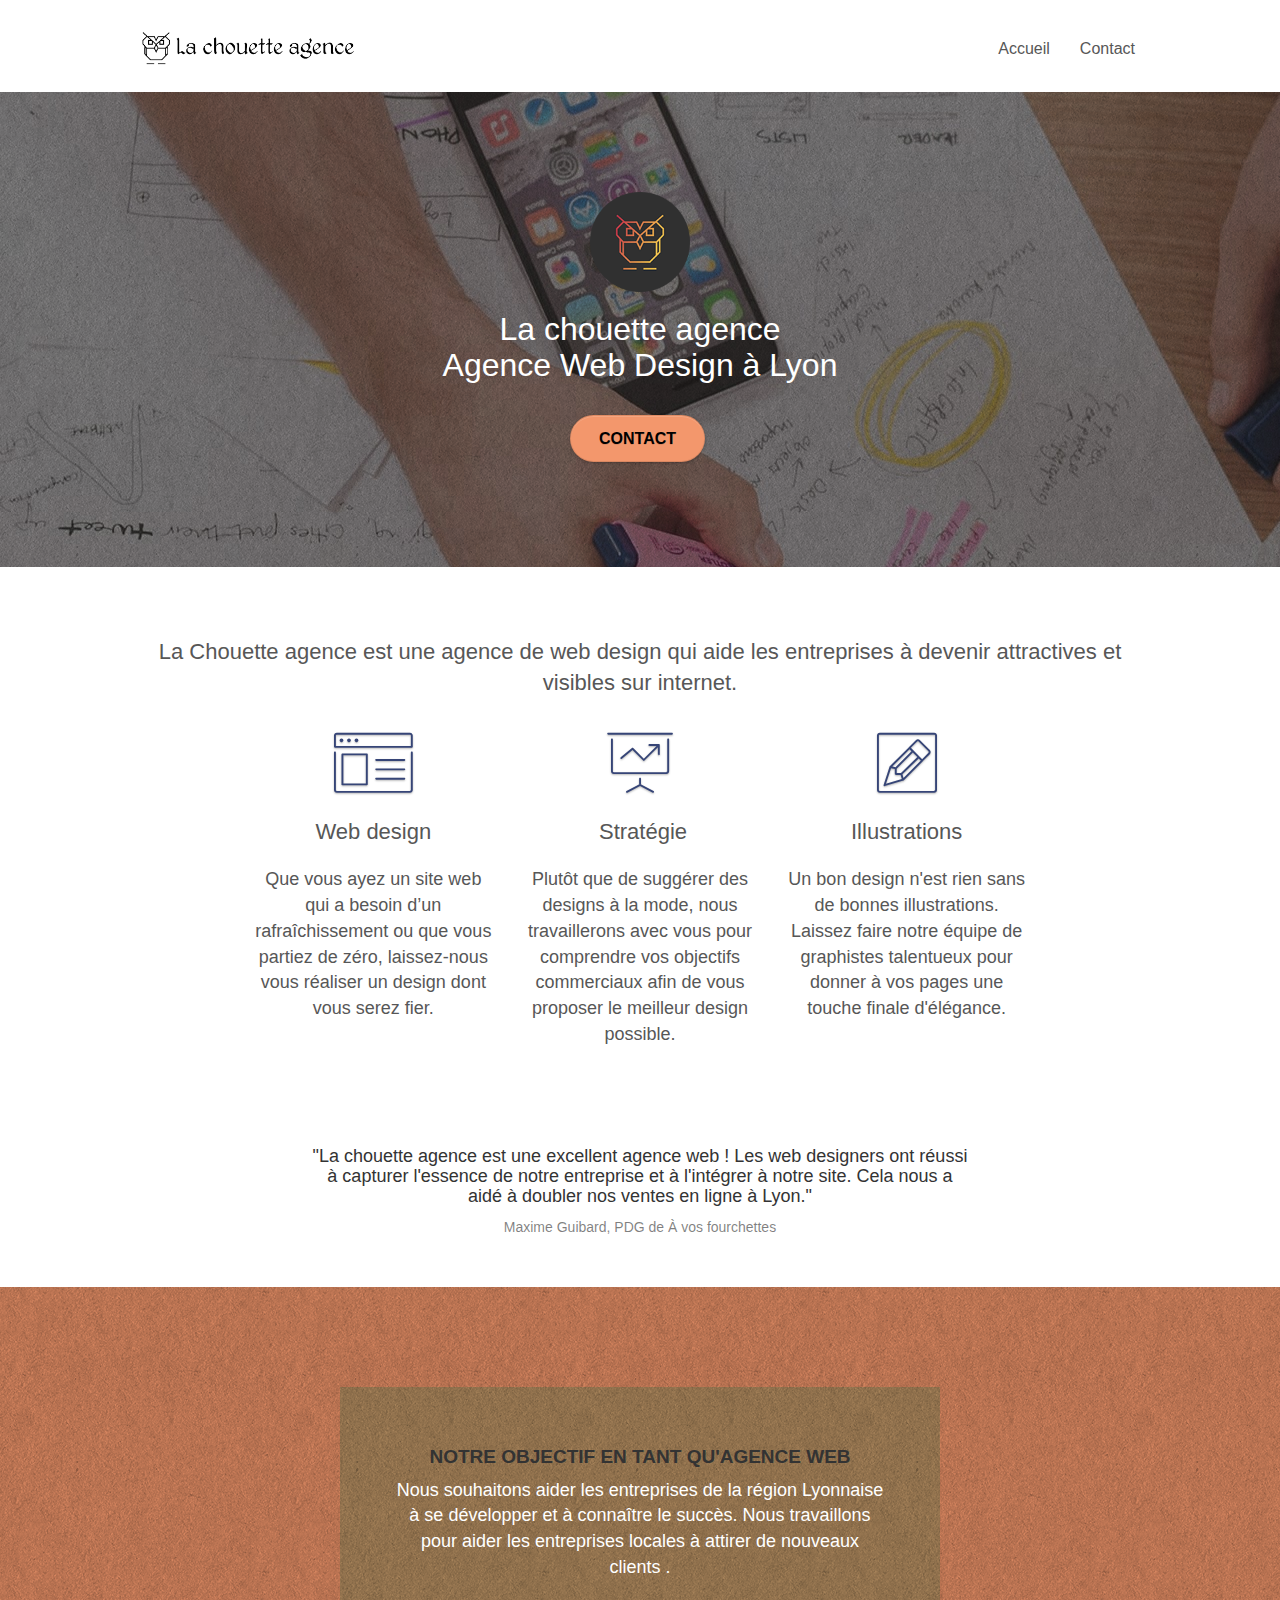
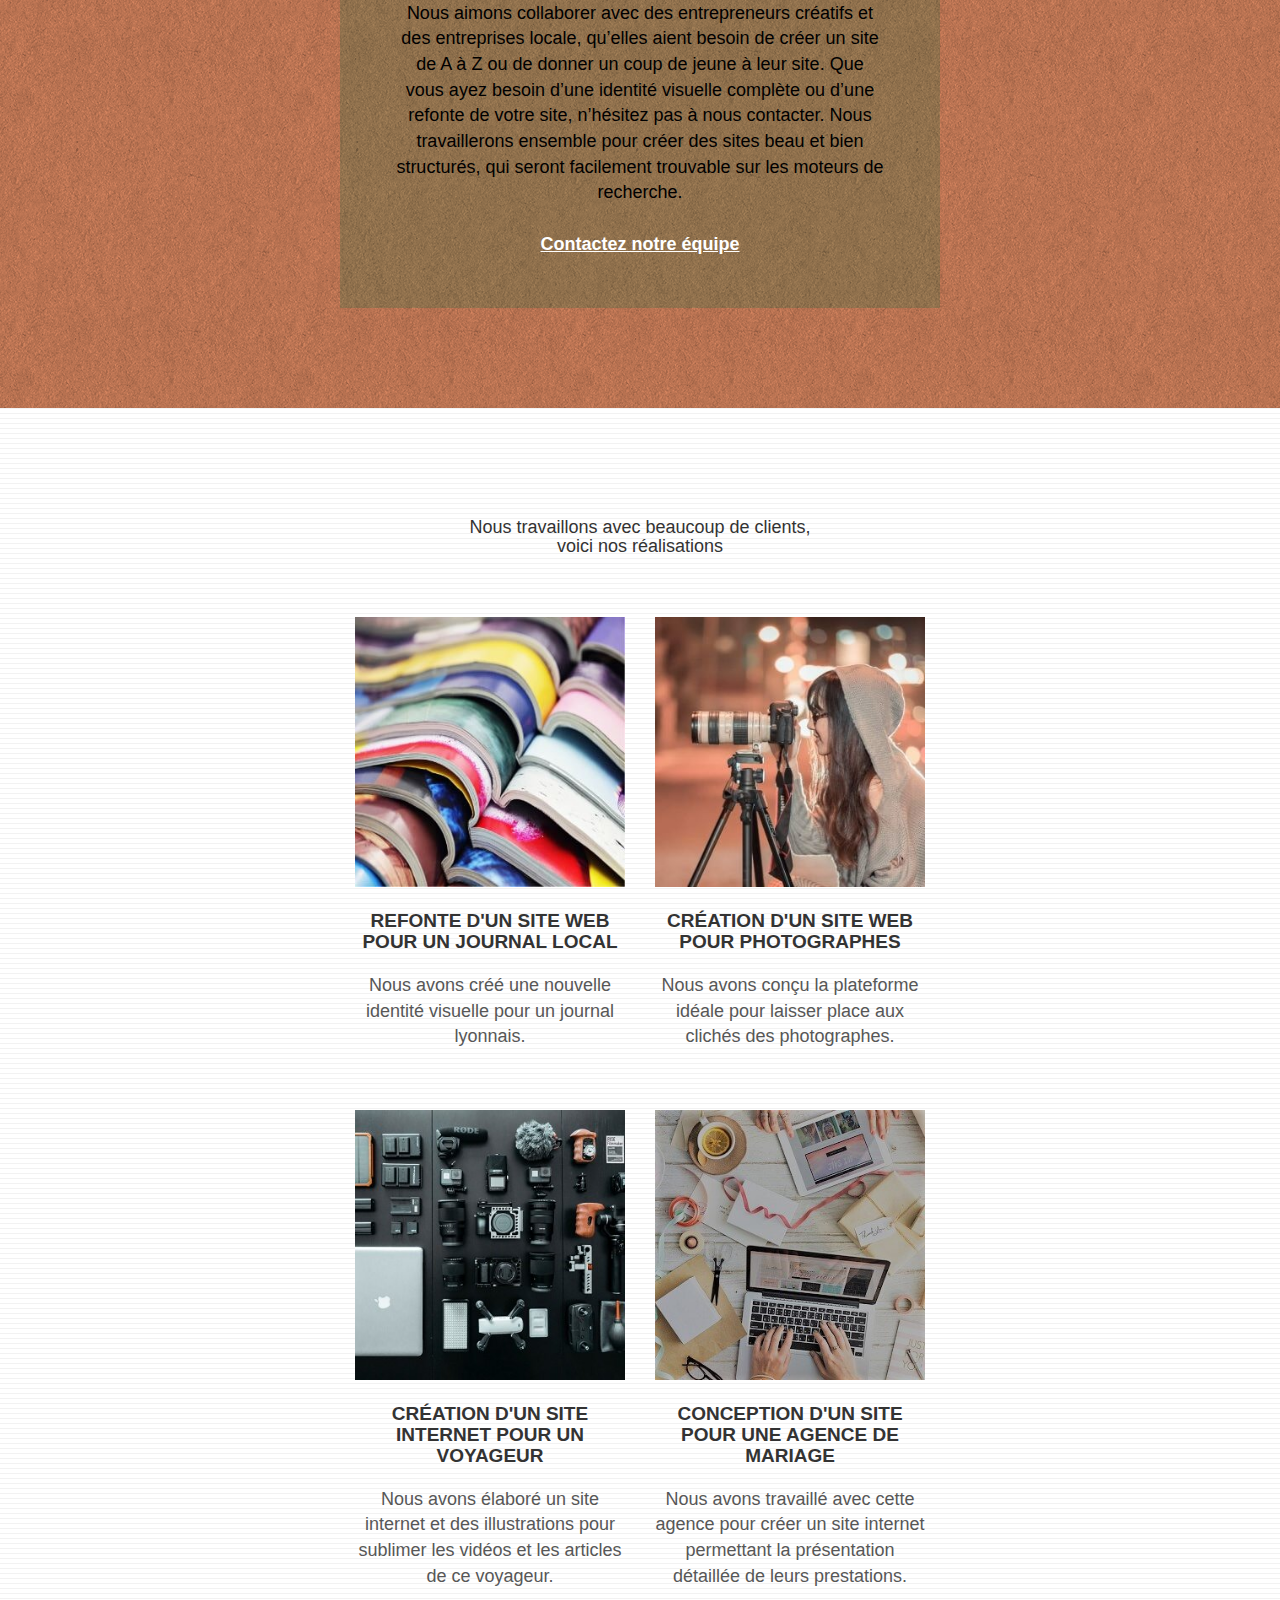
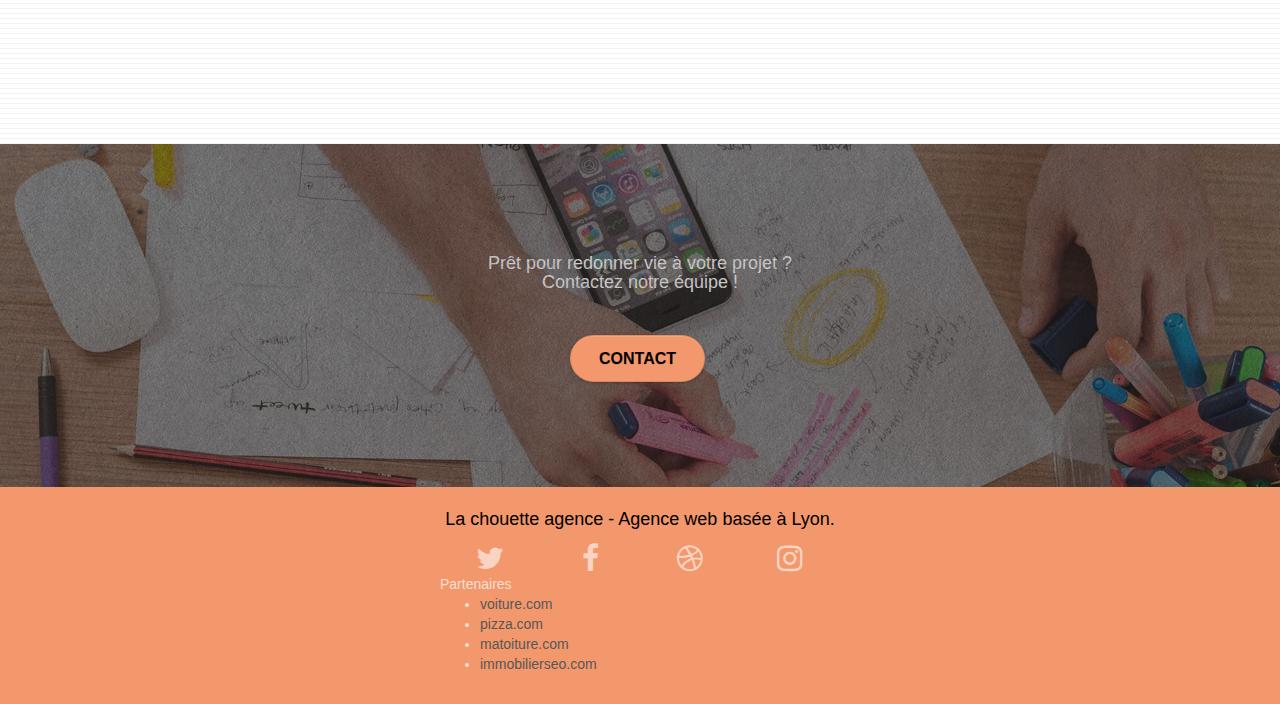
<file: index.html>
<!doctype html>
<html lang="fr">

<head>
    <meta charset="utf-8">
    <title>Agence Web - la Chouette</title>
    <meta name="description" content="La Chouette Agence est une agence de web design qui aide les entreprise à devenir attractives et visibles sur internet">
    <meta name="viewport" content="width=device-width, initial-scale=1.0, viewport-fit=cover">
    <link rel="shortcut icon" type="image/png" href="favicon.jpg">

    <link rel="stylesheet" type="text/css" href="./css/bootstrap.css">
    <link rel="stylesheet" type="text/css" href="style.css">
    <link rel="stylesheet" type="text/css" href="./css/font-awesome.css">
    <link rel="stylesheet" type="text/css" href="./css/et-line.css">
    <meta property="og:title" content="Agence Web - La Chouette" />
    <meta property="og:url" content="http://www.webchouette.com/" />
    <meta property="og:image" content="https://exemple.com/wa_files/image-fb.png" />
    <meta property="og:description" content="La Chouette Agence est une agence de web design qui aide les entreprise à devenir attractives et visibles sur internet" />
    <meta property="og:site_name" content="Web Agence Chouette" />
    <meta property="og:type" content="article" />
    <meta name="twitter:card" content="summary_large_image" />
    <meta name="twitter:site" content="@nomtwitter">
    <meta name="twitter:title" content="Agence Web - La Chouette" />
    <meta name="twitter:description" content="La Chouette Agence est une agence de web design qui aide les entreprise à devenir attractives et visibles sur internet" />

    <!-- Analytics -->
    <!-- Global site tag (gtag.js) - Google Analytics -->
<script async src="https://www.googletagmanager.com/gtag/js?id=UA-167311061-2"></script>
<script>
  window.dataLayer = window.dataLayer || [];
  function gtag(){dataLayer.push(arguments);}
  gtag('js', new Date());

  gtag('config', 'UA-167311061-2');
</script>

    <!-- Analytics END -->

</head>

<body>
    <!-- Principal conteneur -->
    <header>
        <section>
            <div class="page-container">

                <!-- bloc-0 -->
                <div class="bloc bgc-white l-bloc " id="bloc-0">
                    <div class="container bloc-sm">

                        <nav class="navbar row">
                            <div class="navbar-header">

                                <a class="navbar-brand" href="index.html"><img src="img/la-chouette-agence.png" alt="paris web design logo agence web meilleure agence" height="40" /></a>

                                <button id="nav-toggle" type="button" class="ui-navbar-toggle navbar-toggle" data-toggle="collapse" data-target=".navbar-1">
                                    <span class="sr-only">Toggle navigation</span><span class="icon-bar"></span><span class="icon-bar"></span><span class="icon-bar"></span>
                                </button>
                            </div>
                            <div class="collapse navbar-collapse navbar-1 special-dropdown-nav">
                                <ul class="site-navigation nav navbar-nav">
                                    <li>
                                        <a href="index.html">Accueil</a>
                                    </li>
                                    <li>
                                    </li>
                                    <li>
                                        <a href="contact.html">Contact</a>
                                    </li>
                                </ul>
                            </div>
                        </nav>
                    </div>
                </div>

                <!-- bloc-0 END -->

                <!-- bloc-1-presentation -->

                <div class="bloc bgc-dark-slate-blue bg-banniere d-bloc bg-t-edge bloc-bg-texture texture-paper b-parallax" id="bloc-1-hero">
                    <div class="container bloc-lg">
                        <div class="row tight-width-whitespace">
                            <div class="col-sm-12">
                                <img src="img/logo.png" class="center-block image-resize-mode" width="100" alt="La chouette agence, agence web paris, création logo paris" />
                                <h1 class="text-center hero-bloc-text tc-white ">
                                    La chouette agence <br>Agence Web Design à Lyon
                                </h1>
                                <div class="text-center">
                                    <a href="contact.html" class="btn btn-lg btn-clean btn-rd cta-hero btn-atomic-tangerine" id="cta-hero">Contact</a>
                                </div>
                            </div>
                        </div>
                    </div>
                </div>
            </div>
        </section>
    </header>
    <!-- bloc-1-presentation END -->

    <!-- bloc-2-services -->
    <main>
        <div class="bloc bgc-white l-bloc" id="bloc-2-services">
            <div class="container bloc-md">
                <div class="row">
                    <div class="col-sm-12 text-center">
                        <article>
                            <h2>La Chouette agence est une agence de web design qui aide les entreprises à devenir attractives et visibles sur internet.</h2>
                        </article>
                    </div>
                </div>
                <div class="row voffset-lg med-width-whitespace">
                    <div class="col-sm-4">
                        <div class="text-center">
                            <span class="et-icon-browser sm-shadow icon-dark-slate-blue icons icon-lg"></span>
                        </div>
                        <article>
                            <h2 class="mg-md text-center">
                                Web design
                            </h2>
                            <p class="text-center ">
                                Que vous ayez un site web qui a besoin d&rsquo;un rafraîchissement ou que vous partiez de zéro, laissez-nous vous réaliser un design dont vous serez fier.
                            </p>
                        </article>
                    </div>
                    <div class="col-sm-4">
                        <div class="text-center">
                            <span class="et-icon-presentation sm-shadow icon-dark-slate-blue icons icon-lg"></span>
                        </div>
                        <article>
                            <h2 class="mg-md text-center">
                                &nbsp;Stratégie
                            </h2>
                            <p class="text-center ">
                                Plutôt que de suggérer des designs à la mode, nous travaillerons avec vous pour comprendre vos objectifs commerciaux afin de vous proposer le meilleur design possible.<br>
                            </p>
                        </article>
                    </div>
                    <div class="col-sm-4">
                        <div class="text-center">
                            <span class="et-icon-edit sm-shadow icon-dark-slate-blue icons icon-lg"></span>
                        </div>
                        <article>
                            <h2 class="mg-md text-center">
                                Illustrations
                            </h2>
                            <p class="text-center ">
                                Un bon design n'est rien sans de bonnes illustrations. Laissez faire notre équipe de graphistes talentueux pour donner à vos pages une touche finale d'élégance.
                            </p>
                        </article>
                    </div>
                </div>
                <div class="row voffset-lg voffset">
                    <div class="col-xs-12 col-md-8 col-md-offset-2 text-center">
                        <article>
                            <h4><span>"La chouette agence est une excellent agence web ! Les web designers ont réussi à capturer l'essence de notre entreprise et à l'intégrer à notre site. Cela nous a aidé à doubler nos ventes en ligne à Lyon."<br></span></h4>
                            Maxime Guibard, PDG de À vos fourchettes
                        </article>
                    </div>
                </div>
            </div>
        </div>
        <!-- bloc-2-services END -->

        <!-- bloc-3-what-i-do -->
        <section>
            <div class="bloc tc-white bgc-atomic-tangerine bg-presentation d-bloc bloc-bg-texture texture-paper b-parallax" id="bloc-3-what-i-do">
                <div class="container bloc-lg">
                    <div class="row tight-width-whitespace black-background">
                        <div class="col-sm-12">
                            <article>
                                <h3>Notre objectif en tant qu'agence Web</h3>
                                <p class="mg-md text-center tc-white">
                                    Nous souhaitons aider les entreprises de la région Lyonnaise à se développer et à connaître le succès. Nous travaillons pour aider les entreprises locales à attirer de nouveaux clients .<br>
                                </p>
                                <p class="text-center white">
                                    Nous aimons collaborer avec des entrepreneurs créatifs et des entreprises locale, qu’elles aient besoin de créer un site de A à Z ou de donner un coup de jeune à leur site. Que vous ayez besoin d’une identité visuelle complète ou d’une refonte de votre site, n’hésitez pas à nous contacter. Nous travaillerons ensemble pour créer des sites beau et bien structurés, qui seront facilement trouvable sur les moteurs de recherche. <br><br><a class="ltc-white bold-link" href="contact.html">Contactez notre équipe</a><br>
                                </p>
                            </article>
                        </div>
                    </div>
                </div>
            </div>
        </section>
        <!-- bloc-3-what-i-do END -->

        <!-- bloc-4-portfolio -->
        <section>
            <div class="bloc bgc-white bg-lines-h2-bg bg-repeat l-bloc" id="bloc-4-portfolio">
                <div class="container bloc-lg">
                    <div class="row">
                        <div class="col-sm-12 text-center">
                            <h4>Nous travaillons avec beaucoup de clients, <br>voici nos réalisations</h4>
                        </div>
                    </div>
                    <div class="row tight-width-whitespace portfolio-row">
                        <div class="col-sm-6">
                            <a href="#" data-lightbox="img/1.jpg" data-gallery-id="gallery-1" data-caption="Refonte d'un site web pour un journal local" data-frame="snapshot-lb"><img src="img/1.jpg" alt="paris web design logo agence web meilleure agence et refonte site web journal" class="img-responsive portfolio-thumb" /></a>
                            <h3 class="mg-md text-center">
                                Refonte d'un site web pour un journal local
                            </h3>
                            <p class="text-center">
                                Nous avons créé une nouvelle identité visuelle pour un journal lyonnais.
                            </p>
                        </div>
                        <div class="col-sm-6">
                            <a href="#" data-lightbox="img/2.jpg" data-gallery-id="gallery-1" data-caption="Création d'un site web pour photographes" data-frame="snapshot-lb"><img src="img/2.jpg" class="img-responsive portfolio-thumb" alt="paris web design logo agence web meilleure agence, Création d'un site web pour photographes" /></a>
                            <article>
                                <h3 class="mg-md text-center">
                                    Création d'un site web pour photographes
                                </h3>
                                <p class="text-center">
                                    Nous avons conçu la plateforme idéale pour laisser place aux clichés des photographes.
                                </p>
                            </article>
                        </div>
                    </div>
                    <div class="row tight-width-whitespace portfolio-row">
                        <div class="col-sm-6">
                            <a href="#" data-lightbox="img/3.jpg" data-gallery-id="gallery-1" data-caption="Création d'un site internet pour un voyageur" data-frame="snapshot-lb"><img src="img/3.jpg" class="img-responsive portfolio-thumb" alt="paris web design logo agence web meilleure agence, Création d'un site web pour voyageur" /></a>
                            <article>
                                <h3 class="mg-md text-center">
                                    Création d'un site internet pour un voyageur
                                </h3>
                                <p class="text-center">
                                    Nous avons élaboré un site internet et des illustrations pour sublimer les vidéos et les articles de ce voyageur.
                                </p>
                            </article>
                        </div>
                        <div class="col-sm-6">
                            <a href="#" data-lightbox="img/4.jpg" data-gallery-id="gallery-1" data-caption="Conception d'un site pour une agence de mariage" data-frame="snapshot-lb"><img src="img/4.jpg" class="img-responsive portfolio-thumb" alt="paris web design logo agence web meilleure agence, Création d'un site web pour agence de mariage" /></a>
                            <article>
                                <h3 class="mg-md text-center">
                                    Conception d'un site pour une agence de mariage
                                </h3>
                                <p class="text-center">
                                    Nous avons travaillé avec cette agence pour créer un site internet permettant la présentation détaillée de leurs prestations.
                                </p>
                            </article>
                        </div>
                    </div>
                </div>
            </div>
        </section>
        <!-- bloc-4-portfolio END -->

        <!-- bloc-5-cta -->
        <div class="bloc bgc-dark-slate-blue bg-banniere d-bloc bloc-bg-texture texture-paper" id="bloc-5-cta">
            <div class="container bloc-lg">
                <div class="row">
                    <article>
                        <h4 class="mg-md text-center tc-white">
                            Prêt pour redonner vie à votre projet ?<br>Contactez notre équipe !
                        </h4>
                    </article>
                    <div class="col-sm-12 text-center">
                        <a href="contact.html" class="btn btn-atomic-tangerine btn-clean btn-rd btn-lg cta-hero">Contact</a>
                    </div>
                </div>
            </div>
        </div>
    </main>
    <!-- bloc-5-cta END -->

    <!-- Footer - bloc-8 -->
    <footer>
        <section>
            <div class="bloc bgc-atomic-tangerine d-bloc" id="bloc-8">
                <div class="container bloc-sm">
                    <div class="row">
                        <div class="col-sm-12">
                            <p class="text-center white">
                                La chouette agence - Agence web basée à Lyon.<br>
                            </p>
                            <div class="row row-no-gutters social">
                                <div class="col-sm-3">
                                    <div class="text-center">
                                        <a class="social" href="index.html"><span class="fa fa-twitter icon-md"></span></a>
                                    </div>
                                </div>
                                <div class="col-sm-3">
                                    <div class="text-center">
                                        <a class="social" href="index.html"><span class="fa fa-facebook icon-md"></span></a>
                                    </div>
                                </div>
                                <div class="col-sm-3">
                                    <div class="text-center">
                                        <a class="social" href="index.html"><span class="fa fa-dribbble icon-md"></span></a>
                                    </div>
                                </div>
                                <div class="col-sm-3">
                                    <div class="text-center">
                                        <a class="social" href="index.html"><span class="fa fa-instagram icon-md"></span></a>
                                    </div>
                                </div>

                                <div class="row">
                                    <div class="col-sm-4">
                                        Partenaires
                                        <ul>
                                            <li><a href="voiture.com">voiture.com</a></li>
                                            <li><a href="pizza.com">pizza.com</a></li>
                                            <li><a href="matoiture.com">matoiture.com</a></li>
                                            <li><a href="immobilierseo.com">immobilierseo.com</a></li>
                                        </ul>
                                    </div>
                                </div>
                            </div>
                        </div>
                    </div>
                </div>
            </div>
        </section>
    </footer>
    <!-- Footer - bloc-8 END -->
    <script src="./js/jquery-2.1.0.js"></script>
    <script src="./js/bootstrap.js"></script>
    <script src="./js/blocs.js"></script>
    <script src="./js/jquery.touchSwipe.js" defer></script>
    <script src="./js/gmaps.js"></script>
    <!-- Principal conteneur END -->


</body>

</html>
</file>
<file: style.css>
body {
    margin: 0;
    padding: 0;
    background: #FFF;
    -webkit-font-smoothing: antialiased;
    -moz-osx-font-smoothing: grayscale;
}

a,
button {
    transition: all .3s ease-in-out;
    outline: none !important;
}

a:hover {
    text-decoration: none;
    cursor: pointer;
}

#page-loading-blocs-notifaction {
    position: fixed;
    top: 0;
    bottom: 0;
    width: 100%;
    z-index: 100000;
    background: #FFFFFF url("img/pageload-spinner.gif") no-repeat center center;
}

.bloc {
    width: 100%;
    clear: both;
    background: 50% 50% no-repeat;
    padding: 0 50px;
    -webkit-background-size: cover;
    -moz-background-size: cover;
    -o-background-size: cover;
    background-size: cover;
    position: relative;
}

.bloc .container {
    padding-left: 0;
    padding-right: 0;
}

.bloc-lg {
    padding: 100px 50px;
}

.bloc-md {
    padding: 50px;
}

.bloc-sm {
    padding: 20px 50px;
}

.bg-center,
.bg-l-edge,
.bg-r-edge,
.bg-t-edge,
.bg-b-edge,
.bg-tl-edge,
.bg-bl-edge,
.bg-tr-edge,
.bg-br-edge,
.bg-repeat {
    -webkit-background-size: auto !important;
    -moz-background-size: auto !important;
    -o-background-size: auto !important;
    background-size: auto !important;
}

.bg-repeat {
    background: repeat;
}

.bg-t-edge {
    background: top no-repeat;
}

.bloc-bg-texture::before {
    content: "";
    background-size: 2px 2px;
    position: absolute;
    top: 0;
    bottom: 0;
    left: 0;
    right: 0;
}

.texture-paper::before {
    background: url("img/texture-paper.png");
    background-size: 280px 280px;
}

.b-parallax {
    background-attachment: fixed;
}

.d-bloc {
    color: rgba(255, 255, 255, .7);
}

.d-bloc button:hover {
    color: rgba(255, 255, 255, .9);
}

.d-bloc .icon-round,
.d-bloc .icon-square,
.d-bloc .icon-rounded,
.d-bloc .icon-semi-rounded-a,
.d-bloc .icon-semi-rounded-b {
    border-color: rgba(255, 255, 255, .9);
}

.d-bloc .divider-h span {
    border-color: rgba(255, 255, 255, .2);
}

.d-bloc .a-btn,
.d-bloc .navbar a,
.d-bloc .navbar-brand,
.d-bloc a .icon-sm,
.d-bloc a .icon-md,
.d-bloc a .icon-lg,
.d-bloc a .icon-xl,
.d-bloc h1 a,
.d-bloc h2 a,
.d-bloc h3 a,
.d-bloc h4 a,
.d-bloc h5 a,
.d-bloc h6 a,
.d-bloc p a {
    color: rgba(255, 255, 255, .6);
}

.d-bloc .a-btn:hover,
.d-bloc .navbar a:hover,
.d-bloc .navbar-brand:hover,
.d-bloc a:hover .icon-sm,
.d-bloc a:hover .icon-md,
.d-bloc a:hover .icon-lg,
.d-bloc a:hover .icon-xl,
.d-bloc h1 a:hover,
.d-bloc h2 a:hover,
.d-bloc h3 a:hover,
.d-bloc h4 a:hover,
.d-bloc h5 a:hover,
.d-bloc h6 a:hover,
.d-bloc p a:hover {
    color: rgba(255, 255, 255, 1);
}

.d-bloc .navbar-toggle .icon-bar {
    background: rgba(255, 255, 255, 1);
}

.d-bloc .btn-wire,
.d-bloc .btn-wire:hover {
    color: rgba(255, 255, 255, 1);
    border-color: rgba(255, 255, 255, 1);
}

.d-bloc .panel {
    color: rgba(0, 0, 0, .5);
}

.d-bloc .panel button:hover {
    color: rgba(0, 0, 0, .7);
}

.d-bloc .panel icon {
    border-color: rgba(0, 0, 0, .7);
}

.d-bloc .panel .divider-h span {
    border-color: rgba(0, 0, 0, .1);
}

.d-bloc .panel .a-btn {
    color: rgba(0, 0, 0, .6);
}

.d-bloc .panel .a-btn:hover {
    color: rgba(0, 0, 0, 1);
}

.d-bloc .panel .btn-wire,
.d-bloc .panel .btn-wire:hover {
    color: rgba(0, 0, 0, .7);
    border-color: rgba(0, 0, 0, .3);
}

.d-bloc .panel,
.l-bloc {
    color: rgba(0, 0, 0, .5);
}

.d-bloc .panel button:hover,
.l-bloc button:hover {
    color: rgba(0, 0, 0, .7);
}

.l-bloc .icon-round,
.l-bloc .icon-square,
.l-bloc .icon-rounded,
.l-bloc .icon-semi-rounded-a,
.l-bloc .icon-semi-rounded-b {
    border-color: rgba(0, 0, 0, .7);
}

.d-bloc .panel .divider-h span,
.l-bloc .divider-h span {
    border-color: rgba(0, 0, 0, .1);
}

.d-bloc .panel .a-btn,
.l-bloc .a-btn,
.l-bloc .navbar a,
.l-bloc .navbar-brand,
.l-bloc a .icon-sm,
.l-bloc a .icon-md,
.l-bloc a .icon-lg,
.l-bloc a .icon-xl,
.l-bloc h1 a,
.l-bloc h2 a,
.l-bloc h3 a,
.l-bloc h4 a,
.l-bloc h5 a,
.l-bloc h6 a,
.l-bloc p a {
    color: rgba(0, 0, 0, .6);
}

.d-bloc .panel .a-btn:hover,
.l-bloc .a-btn:hover,
.l-bloc .navbar a:hover,
.l-bloc .navbar-brand:hover,
.l-bloc a:hover .icon-sm,
.l-bloc a:hover .icon-md,
.l-bloc a:hover .icon-lg,
.l-bloc a:hover .icon-xl,
.l-bloc h1 a:hover,
.l-bloc h2 a:hover,
.l-bloc h3 a:hover,
.l-bloc h4 a:hover,
.l-bloc h5 a:hover,
.l-bloc h6 a:hover,
.l-bloc p a:hover {
    color: rgba(0, 0, 0, 1);
}

.l-bloc .navbar-toggle .icon-bar {
    color: rgba(0, 0, 0, .6);
}

.d-bloc .panel .btn-wire,
.d-bloc .panel .btn-wire:hover,
.l-bloc .btn-wire,
.l-bloc .btn-wire:hover {
    color: rgba(0, 0, 0, .7);
    border-color: rgba(0, 0, 0, .3);
}

.voffset {
    margin-top: 30px;
}

.voffset-lg {
    margin-top: 80px;
}

.row-no-gutters {
    margin-right: 0;
    margin-left: 0;
}

.row.row-no-gutters > [class^="col-"],
.row.row-no-gutters > [class*=" col-"] {
    padding-right: 0;
    padding-left: 0;
}

#bloc-1-hero h1 {
    font-size: 32px;
}

.navbar {
    margin-bottom: 0;
    z-index: 1;
}

.navbar-brand {
    height: auto;
    padding: 3px 15px;
    font-size: 25px;
    font-weight: normal;
    font-weight: 600;
    line-height: 44px;
}

.navbar-brand img {
    max-height: 200px;
    margin: 0 5px 0 0;
    display: inline;
}

.navbar-brand img[src$=svg] {
    min-width: 100px;
}

.nav-center .navbar-brand img {
    margin: 0;
}

.navbar .nav {
    padding-top: 2px;
    margin-right: -16px;
    float: right;
    z-index: 1;
}

.nav > li {
    float: left;
    margin-top: 4px;
    font-size: 16px;
}

.navbar-nav .open .dropdown-menu > li > a {
    text-align: inherit;
}

.nav > li a:hover,
.nav > li a:focus {
    background: transparent;
}

.form-control:focus {
    border-color: black;
    color: black;
}

.navbar-toggle {
    margin: 10px 10px 0 0;
    border: 0px;
}

.navbar-toggle:hover {
    background: transparent !important;
}

.navbar-toggle .icon-bar {
    background-color: rgba(0, 0, 0, .5);
    width: 26px;
}

.nav-invert .navbar .nav {
    float: left;
}

.nav-invert .navbar-header,
.nav-invert .navbar-brand {
    float: right;
    position: relative;
    z-index: 2;
}

@media (min-width: 768px) {
    .site-navigation {
        position: absolute;
        top: 50%;
        right: 20px;
        transform: translate(0, -50%);
        -webkit-transform: translateY(-50%);
    }

    .nav > li .dropdown-menu a,
    .nav > li .dropdown-menu a:hover {
        color: #484848;
    }

    .nav-invert .site-navigation {
        left: 0;
        right: 0;
    }

    .nav-center {
        text-align: center;
    }

    .nav-center .navbar-header {
        width: 100%;
    }

    .nav-center .navbar-header,
    .nav-center .navbar-brand,
    .nav-center .nav > li {
        float: none;
        display: inline-block;
    }

    .nav-center .site-navigation {
        position: relative;
        width: 100%;
        right: 0;
        margin-right: 0px;
        margin-top: 20px;
    }

    .nav-center.mini-nav .navbar-toggle {
        float: none;
        margin: 10px auto 0;
    }
}

.nav > li > .dropdown a {
    background: none !important;
    display: block;
    padding: 14px 15px;
}

nav .caret {
    margin: 0 5px;
}

.dropdown-menu .dropdown-menu {
    top: -8px;
    left: 100%;
}

.dropdown-menu .dropmenu-flow-right {
    top: 100%;
    left: 0;
    margin-left: -1px;
    border-top-left-radius: 0;
    border-top-right-radius: 0;
}

.dropdown-menu .dropdown span {
    border: 4px solid black;
    border-top-color: transparent;
    border-right-color: transparent;
    border-bottom-color: transparent;
    margin: 6px -5px 0 0 !important;
    float: right;
}

.mg-md {
    margin-top: 10px;
    margin-bottom: 20px;
}

.mg-lg {
    margin-top: 10px;
    margin-bottom: 40px;
}

.btn {
    margin: 0 5px 5px 0;
}

.btn.pull-right {
    margin: 0 0 5px 5px;
}

.btn-d,
.btn-d:hover,
.btn-d:focus {
    color: #FFF;
    background: rgba(0, 0, 0, .3);
}

button {
    outline: none !important;
}

.btn-rd {
    border-radius: 40px;
}

.btn-clean {
    border: 1px solid rgba(0, 0, 0, .08);
    border-bottom-color: rgba(0, 0, 0, .1);
    text-shadow: 0 1px 0 rgba(0, 0, 1, .1);
    box-shadow: 0 1px 3px rgba(0, 0, 1, .25), inset 0 1px 0 0 rgba(255, 255, 255, .15);
}

.icon-md {
    font-size: 30px !important;
}

.icon-lg {
    font-size: 60px !important;
}

.sm-shadow {
    text-shadow: 0 1px 2px rgba(0, 0, 0, .3);
}

.panel-sq,
.panel-sq .panel-heading,
.panel-sq .panel-footer {
    border-radius: 0;
}

.panel-rd {
    border-radius: 30px;
}

.panel-rd .panel-heading {
    border-radius: 29px 29px 0 0;
}

.panel-rd .panel-footer {
    border-radius: 0 0 29px 29px;
}

.form-control {
    border-color: rgba(0, 0, 0, .1);
    box-shadow: none;
}

.scrollToTop {
    width: 40px;
    height: 40px;
    position: fixed;
    bottom: 20px;
    right: 20px;
    opacity: 0;
    z-index: 500;
    transition: all .3s ease-in-out;
}

.scrollToTop span {
    margin-top: 6px;
}

.showScrollTop {
    font-size: 14px;
    opacity: 1;
}

a[data-lightbox] {
    position: relative;
    display: block;
    text-align: center;
}

a[data-lightbox]:hover::before {
    content: "+";
    font-family: "HelveticaNeue-Light", "Helvetica Neue Light", "Helvetica Neue", Helvetica, Arial;
    font-size: 32px;
    width: 50px;
    height: 50px;
    margin-left: -25px;
    border-radius: 50%;
    background: rgba(0, 0, 0, .6);
    color: #FFF;
    font-weight: 100;
    z-index: 1;
    position: absolute;
    top: 50%;
    transform: translateY(-50%);
    -webkit-transform: translateY(-50%);
}

a[data-lightbox]:hover img {
    opacity: 0.6;
    -webkit-animation-fill-mode: none;
    animation-fill-mode: none;
}

#lightbox-modal {
    display: flex;
    align-items: center;
}

#lightbox-modal .modal-dialog {
    width: 90%;
    max-width: 900px;
    margin: 0 auto 0;
}

#lightbox-modal .modal-dialog img {
    max-height: 90vh;
    margin: 0 auto;
}

.lightbox-caption {
    padding: 20px;
    color: #FFF;
    background: rgba(0, 0, 0, .5);
    position: absolute;
    left: 15px;
    right: 15px;
    bottom: 5px;
}

.close-lightbox {
    color: #FFF;
    font-size: 30px;
    position: absolute;
    top: 20px;
    right: 20px;
    z-index: 20;
    background: rgba(0, 0, 0, .5);
    border: none;
    line-height: 30px;
    padding: 0 9px 5px;
    opacity: 0.3;
}

.close-lightbox:hover,
.next-lightbox:hover,
.prev-lightbox:hover {
    opacity: 1.0;
    color: #FFF;
}

.next-lightbox,
.prev-lightbox {
    font-size: 20px;
    color: rgba(255, 255, 255, .9);
    background: rgba(0, 0, 0, .5);
    transition: all .2s ease-in-out;
    position: absolute;
    top: 45%;
    z-index: 1;
    opacity: 0.4;
}

.next-lightbox {
    padding: 6px 8px 1px 13px;
    right: 25px;
}

.prev-lightbox {
    padding: 6px 13px 1px 10px;
    left: 25px;
}

.snapshot-lb .modal-body {
    padding-bottom: 45px;
}

.snapshot-lb .lightbox-caption {
    padding: 0;
    color: rgba(0, 0, 0, .5);
    background: none;
}

h1,
h2,
h3,
h4,
h5,
h6,
p,
label,
.btn,
a {
    font-family: "helvetica";
    font-weight: 400;
    color: #575757 !important;
}

.container {
    max-width: 1000px;
}

.hero-bloc-text {
    font-size: 38px;
}

.hero-bloc-text-sub {
    font-size: 36px;
}

.statement-bloc-text {
    line-height: 26px;
    font-style: italic;
    font-size: 20px;
    text-align: center;
    font-weight: lighter;
    max-width: 520px;
    margin: auto auto auto auto;
}

p {
    font-size: 18px;
}

.tight-width-whitespace {
    max-width: 600px;
    margin: auto auto auto auto;
}

.h1 {
    font-size: 20px;
    font-family: "Open Sans";
}

.cta-hero {
    margin-top: 22px;
    color: #FFFFFF !important;
    text-transform: uppercase;
    padding: 12px 28px 12px 28px;
    font-size: 16px;
    font-weight: 700;
}

.social {
    max-width: 400px;
    margin: auto auto auto auto;
}

h2 {
    font-size: 22px;
    line-height: 1.4em;
}

h3 {
    font-size: 19px;
    text-transform: uppercase;
    font-weight: 700;
    color: #333333 !important;
    text-align: center;
}

.med-width-whitespace {
    max-width: 800px;
    margin: auto auto auto auto;
    box-shadow: 0px 0px 0px #000000;
}

h1 {
    color: #333333 !important;
}

h4 {
    color: #333333 !important;
}

.icons {
    margin-bottom: 14px;
    margin-top: 24px;
}

.white {
    color: black !important;
}

.portfolio-thumb {
    margin-bottom: 24px;
}

.portfolio-row {
    margin-bottom: 44px;
    margin-top: 50px;
}

.avatar {
    box-shadow: 0px 4px 9px rgba(0, 0, 0, 0.3);
}

.black-background {
    background-color: rgba(165, 147, 99, 0.7);
    padding: 40px 40px 40px 40px;
}

.bold-link {
    font-weight: 900;
    text-decoration: underline !important;
}

.bgc-white {
    background-color: #FFFFFF;
}

.bgc-dark-slate-blue {
    background-color: #364577;
}

.bgc-atomic-tangerine {
    background-color: #F3976C;
}

.tc-white {
    color: white !important;
}

.btn-atomic-tangerine {
    background: #F3976C;
    color: black !important;
}

.btn-atomic-tangerine:hover {
    background: #c27956 !important;
    color: #FFFFFF !important;
}

.ltc-white {
    color: #FFFFFF !important;
}

.ltc-white:hover {
    color: #cccccc !important;
}

.ltc-atomic-tangerine {
    color: #F3976C !important;
}

.ltc-atomic-tangerine:hover {
    color: #c27956 !important;
}

.icon-dark-slate-blue {
    color: #364577 !important;
    border-color: #364577 !important;
}

.bg-dots-bg {
    background-image: url("img/dots-bg.png");
}

.bg-lines-h2-bg {
    background-image: url("img/lines-h2-bg.png");
}

.bg-banniere {
    background-image: url("img/la-chouette-agence-banniere.jpg");
}

.bg-presentation {
    background-image: url("img/image-de-presentation.jpg");
}

@media (max-width: 1024px) {
    .bloc {
        padding-left: 20px;
        padding-right: 20px;
    }

    .bloc.full-width-bloc,
    .bloc-tile-2.full-width-bloc .container,
    .bloc-tile-3.full-width-bloc .container,
    .bloc-tile-4.full-width-bloc .container {
        padding-left: 0;
        padding-right: 0;
    }
}

@media (max-width: 992px) and (min-width: 768px) {
    .navbar .nav {
        max-width: 80%
    }

    .nav-center.navbar .nav {
        max-width: 100%
    }
}


@media (max-width: 991px) {
    .container {
        width: 100%;
    }

    .b-parallax {
        background-attachment: scroll;
    }

    .page-container,
    #hero-bloc {

        position: relative;
    }

}

.bloc-group,
.bloc-group .bloc {
    display: block;
    width: 100%;
}

.bloc-fill-screen .fill-bloc-top-edge,
.bloc-fill-screen .fill-bloc-bottom-edge {
    padding: 0 20px;

}


@media (max-width: 767px) {
    .page-container {

        position: relative;
    }

    h1,
    h2,
    h3,
    h4,
    h5,
    h6,
    p,
    #disqus_thread {
        padding-left: 10px !important;
        padding-right: 10px !important;
    }

    .b-parallax {
        background-attachment: scroll;
    }

    .navbar .nav {
        padding-top: 0;
        border-top: 1px solid rgba(0, 0, 0, .2);
        float: none !important;
    }

    .navbar.row {
        margin-left: 0;
        margin-right: 0;
    }

    .site-navigation {
        position: inherit;
        transform: none;
        -webkit-transform: none;
        -ms-transform: none;
    }

    .nav > li {
        margin-top: 0;
        border-bottom: 1px solid rgba(0, 0, 0, .1);
        background: rgba(0, 0, 0, .05);
        text-align: left;
        padding-left: 15px;
        width: 100%;
    }

    .nav > li:hover {
        background: rgba(0, 0, 0, .08);
    }

    .dropdown .dropdown a .caret {
        float: none;
        margin: 5px 0 0 10px !important;
        border: 4px solid black;
        border-bottom-color: transparent;
        border-right-color: transparent;
        border-left-color: transparent;
    }

    #hero-bloc .navbar .nav {
        background: rgba(0, 0, 0, .8);
    }

    #hero-bloc .navbar .nav a {
        color: rgba(255, 255, 255, .6);
    }

    .hero {
        padding: 50px 0;
    }

    .hero-nav {
        left: -1px;
        right: -1px;
    }

    .navbar-collapse {
        padding: 0;

        -webkit-box-shadow: none;
        box-shadow: none;
    }

    .navbar-brand img {
        max-height: 40px;
        width: auto;
    }

    .nav-invert .navbar-header {
        float: none;
        width: 100%;
    }

    .nav-invert .navbar-toggle {
        float: left;
        margin-left: 10px;
    }

    .bloc {
        padding-left: 0;
        padding-right: 0;
    }

    .bloc-xxl,
    .bloc-xl,
    .bloc-lg {
        padding: 40px 0;
    }

    .bloc-sm,
    .bloc-md {
        padding-left: 0;
        padding-right: 0;
    }

    .bloc-tile-2 .container,
    .bloc-tile-3 .container,
    .bloc-tile-4 .container,
    .bloc-fill-screen .fill-bloc-top-edge,
    .bloc-fill-screen .fill-bloc-bottom-edge {
        padding-left: 0;
        padding-right: 0;
    }

    .a-block {
        padding: 0 10px;
    }

    .btn-dwn {
        display: none;
    }

    .voffset {
        margin-top: 5px;
    }

    .voffset-md {
        margin-top: 20px;
    }

    .voffset-lg {
        margin-top: 30px;
    }

    form {
        padding: 5px;
    }

    .close-lightbox {
        display: inline-block;
    }

    .blocsapp-device-iphone5 {
        background-size: 216px 425px;
        padding-top: 60px;
        width: 216px;
        height: 425px;
    }

    .blocsapp-device-iphone5 img {
        width: 180px;
        height: 320px;
    }
}

@media (max-width: 400px) {
    .bloc {
        padding-left: 0;
        padding-right: 0;
    }
}

@media (max-width: 767px) {
    .bloc-mob-center-text {
        text-align: center;
    }
}
</file>
<file: css/et-line.css>
@font-face {
    font-family: et-line;
    src: url(../fonts/et-line.eot);
    src: url(../fonts/et-line.eot?#iefix) format('embedded-opentype'), url(../fonts/et-line.woff) format('woff'), url(../fonts/et-line.ttf) format('truetype'), url(../fonts/et-line.svg#et-line) format('svg');
    font-weight: 400;
    font-style: normal
}

.et-icon-adjustments,
.et-icon-alarmclock,
.et-icon-anchor,
.et-icon-aperture,
.et-icon-attachment,
.et-icon-bargraph,
.et-icon-basket,
.et-icon-beaker,
.et-icon-bike,
.et-icon-book-open,
.et-icon-briefcase,
.et-icon-browser,
.et-icon-calendar,
.et-icon-camera,
.et-icon-caution,
.et-icon-chat,
.et-icon-circle-compass,
.et-icon-clipboard,
.et-icon-clock,
.et-icon-cloud,
.et-icon-compass,
.et-icon-desktop,
.et-icon-dial,
.et-icon-document,
.et-icon-documents,
.et-icon-download,
.et-icon-dribbble,
.et-icon-edit,
.et-icon-envelope,
.et-icon-expand,
.et-icon-facebook,
.et-icon-flag,
.et-icon-focus,
.et-icon-gears,
.et-icon-genius,
.et-icon-gift,
.et-icon-global,
.et-icon-globe,
.et-icon-googleplus,
.et-icon-grid,
.et-icon-happy,
.et-icon-hazardous,
.et-icon-heart,
.et-icon-hotairballoon,
.et-icon-hourglass,
.et-icon-key,
.et-icon-laptop,
.et-icon-layers,
.et-icon-lifesaver,
.et-icon-lightbulb,
.et-icon-linegraph,
.et-icon-linkedin,
.et-icon-lock,
.et-icon-magnifying-glass,
.et-icon-map,
.et-icon-map-pin,
.et-icon-megaphone,
.et-icon-mic,
.et-icon-mobile,
.et-icon-newspaper,
.et-icon-notebook,
.et-icon-paintbrush,
.et-icon-paperclip,
.et-icon-pencil,
.et-icon-phone,
.et-icon-picture,
.et-icon-pictures,
.et-icon-piechart,
.et-icon-presentation,
.et-icon-pricetags,
.et-icon-printer,
.et-icon-profile-female,
.et-icon-profile-male,
.et-icon-puzzle,
.et-icon-quote,
.et-icon-recycle,
.et-icon-refresh,
.et-icon-ribbon,
.et-icon-rss,
.et-icon-sad,
.et-icon-scissors,
.et-icon-scope,
.et-icon-search,
.et-icon-shield,
.et-icon-speedometer,
.et-icon-strategy,
.et-icon-streetsign,
.et-icon-tablet,
.et-icon-target,
.et-icon-telescope,
.et-icon-toolbox,
.et-icon-tools,
.et-icon-tools-2,
.et-icon-trophy,
.et-icon-tumblr,
.et-icon-twitter,
.et-icon-upload,
.et-icon-video,
.et-icon-wallet,
.et-icon-wine {
    font-family: et-line;
    font-style: normal;
    font-weight: 400;
    font-variant: normal;
    text-transform: none;
    line-height: 1;
    -webkit-font-smoothing: antialiased;
    -moz-osx-font-smoothing: grayscale;
    display: inline-block
}

.et-icon-mobile:before {
    content: "\e000"
}

.et-icon-laptop:before {
    content: "\e001"
}

.et-icon-desktop:before {
    content: "\e002"
}

.et-icon-tablet:before {
    content: "\e003"
}

.et-icon-phone:before {
    content: "\e004"
}

.et-icon-document:before {
    content: "\e005"
}

.et-icon-documents:before {
    content: "\e006"
}

.et-icon-search:before {
    content: "\e007"
}

.et-icon-clipboard:before {
    content: "\e008"
}

.et-icon-newspaper:before {
    content: "\e009"
}

.et-icon-notebook:before {
    content: "\e00a"
}

.et-icon-book-open:before {
    content: "\e00b"
}

.et-icon-browser:before {
    content: "\e00c"
}

.et-icon-calendar:before {
    content: "\e00d"
}

.et-icon-presentation:before {
    content: "\e00e"
}

.et-icon-picture:before {
    content: "\e00f"
}

.et-icon-pictures:before {
    content: "\e010"
}

.et-icon-video:before {
    content: "\e011"
}

.et-icon-camera:before {
    content: "\e012"
}

.et-icon-printer:before {
    content: "\e013"
}

.et-icon-toolbox:before {
    content: "\e014"
}

.et-icon-briefcase:before {
    content: "\e015"
}

.et-icon-wallet:before {
    content: "\e016"
}

.et-icon-gift:before {
    content: "\e017"
}

.et-icon-bargraph:before {
    content: "\e018"
}

.et-icon-grid:before {
    content: "\e019"
}

.et-icon-expand:before {
    content: "\e01a"
}

.et-icon-focus:before {
    content: "\e01b"
}

.et-icon-edit:before {
    content: "\e01c"
}

.et-icon-adjustments:before {
    content: "\e01d"
}

.et-icon-ribbon:before {
    content: "\e01e"
}

.et-icon-hourglass:before {
    content: "\e01f"
}

.et-icon-lock:before {
    content: "\e020"
}

.et-icon-megaphone:before {
    content: "\e021"
}

.et-icon-shield:before {
    content: "\e022"
}

.et-icon-trophy:before {
    content: "\e023"
}

.et-icon-flag:before {
    content: "\e024"
}

.et-icon-map:before {
    content: "\e025"
}

.et-icon-puzzle:before {
    content: "\e026"
}

.et-icon-basket:before {
    content: "\e027"
}

.et-icon-envelope:before {
    content: "\e028"
}

.et-icon-streetsign:before {
    content: "\e029"
}

.et-icon-telescope:before {
    content: "\e02a"
}

.et-icon-gears:before {
    content: "\e02b"
}

.et-icon-key:before {
    content: "\e02c"
}

.et-icon-paperclip:before {
    content: "\e02d"
}

.et-icon-attachment:before {
    content: "\e02e"
}

.et-icon-pricetags:before {
    content: "\e02f"
}

.et-icon-lightbulb:before {
    content: "\e030"
}

.et-icon-layers:before {
    content: "\e031"
}

.et-icon-pencil:before {
    content: "\e032"
}

.et-icon-tools:before {
    content: "\e033"
}

.et-icon-tools-2:before {
    content: "\e034"
}

.et-icon-scissors:before {
    content: "\e035"
}

.et-icon-paintbrush:before {
    content: "\e036"
}

.et-icon-magnifying-glass:before {
    content: "\e037"
}

.et-icon-circle-compass:before {
    content: "\e038"
}

.et-icon-linegraph:before {
    content: "\e039"
}

.et-icon-mic:before {
    content: "\e03a"
}

.et-icon-strategy:before {
    content: "\e03b"
}

.et-icon-beaker:before {
    content: "\e03c"
}

.et-icon-caution:before {
    content: "\e03d"
}

.et-icon-recycle:before {
    content: "\e03e"
}

.et-icon-anchor:before {
    content: "\e03f"
}

.et-icon-profile-male:before {
    content: "\e040"
}

.et-icon-profile-female:before {
    content: "\e041"
}

.et-icon-bike:before {
    content: "\e042"
}

.et-icon-wine:before {
    content: "\e043"
}

.et-icon-hotairballoon:before {
    content: "\e044"
}

.et-icon-globe:before {
    content: "\e045"
}

.et-icon-genius:before {
    content: "\e046"
}

.et-icon-map-pin:before {
    content: "\e047"
}

.et-icon-dial:before {
    content: "\e048"
}

.et-icon-chat:before {
    content: "\e049"
}

.et-icon-heart:before {
    content: "\e04a"
}

.et-icon-cloud:before {
    content: "\e04b"
}

.et-icon-upload:before {
    content: "\e04c"
}

.et-icon-download:before {
    content: "\e04d"
}

.et-icon-target:before {
    content: "\e04e"
}

.et-icon-hazardous:before {
    content: "\e04f"
}

.et-icon-piechart:before {
    content: "\e050"
}

.et-icon-speedometer:before {
    content: "\e051"
}

.et-icon-global:before {
    content: "\e052"
}

.et-icon-compass:before {
    content: "\e053"
}

.et-icon-lifesaver:before {
    content: "\e054"
}

.et-icon-clock:before {
    content: "\e055"
}

.et-icon-aperture:before {
    content: "\e056"
}

.et-icon-quote:before {
    content: "\e057"
}

.et-icon-scope:before {
    content: "\e058"
}

.et-icon-alarmclock:before {
    content: "\e059"
}

.et-icon-refresh:before {
    content: "\e05a"
}

.et-icon-happy:before {
    content: "\e05b"
}

.et-icon-sad:before {
    content: "\e05c"
}

.et-icon-facebook:before {
    content: "\e05d"
}

.et-icon-twitter:before {
    content: "\e05e"
}

.et-icon-googleplus:before {
    content: "\e05f"
}

.et-icon-rss:before {
    content: "\e060"
}

.et-icon-tumblr:before {
    content: "\e061"
}

.et-icon-linkedin:before {
    content: "\e062"
}

.et-icon-dribbble:before {
    content: "\e063"
}
</file>
